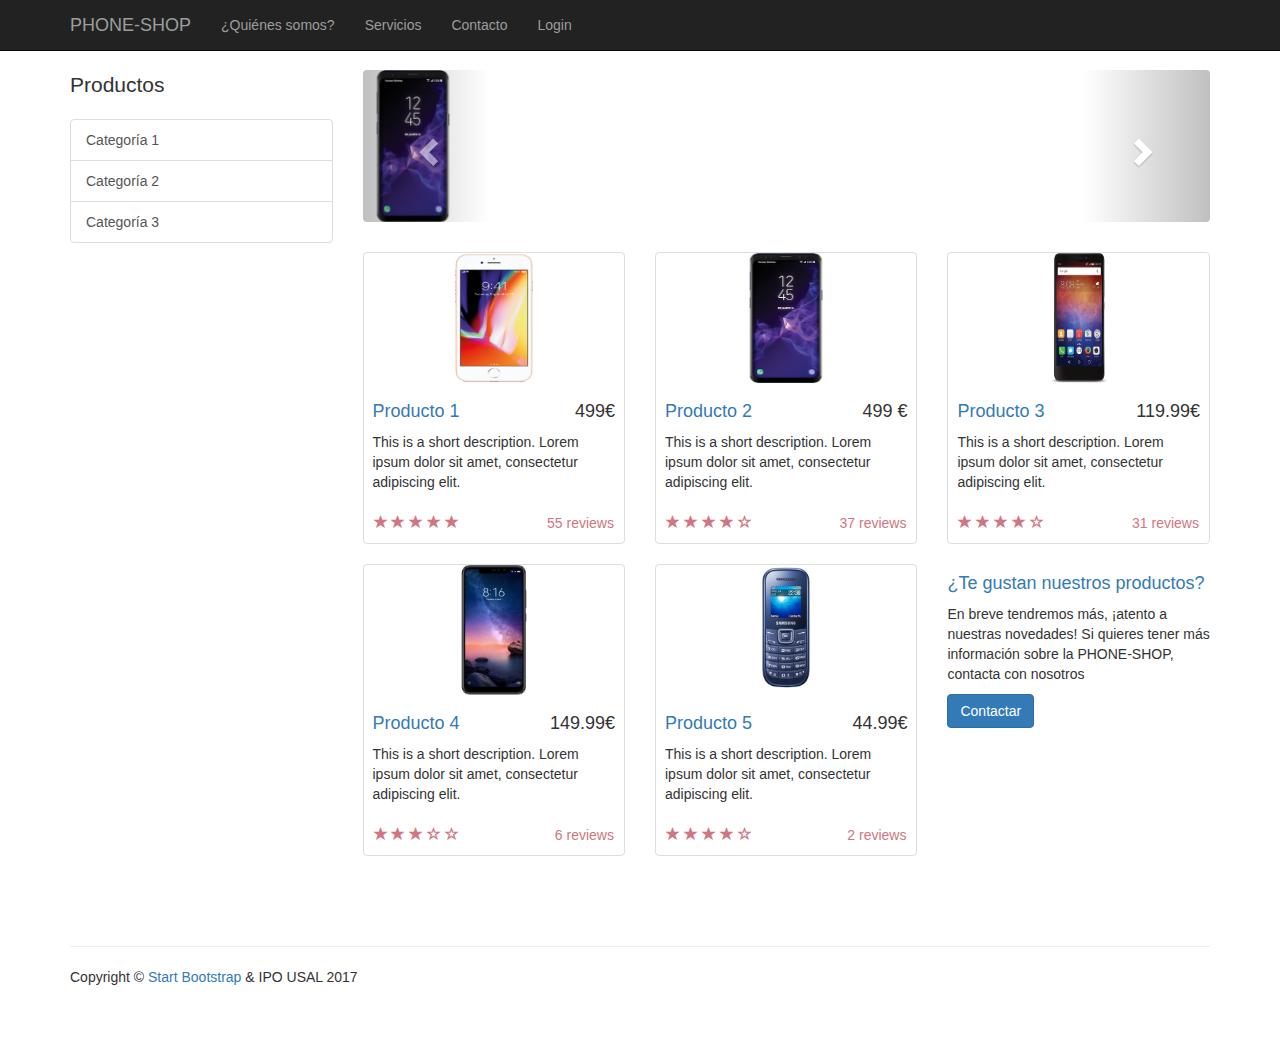
<file: index.html>
<!DOCTYPE html>
<html lang="en">

<head>
<!-- Hotjar Tracking Code for https://diegoppg98.github.io/example/ -->
<script>
    (function(h,o,t,j,a,r){
        h.hj=h.hj||function(){(h.hj.q=h.hj.q||[]).push(arguments)};
        h._hjSettings={hjid:1283620,hjsv:6};
        a=o.getElementsByTagName('head')[0];
        r=o.createElement('script');r.async=1;
        r.src=t+h._hjSettings.hjid+j+h._hjSettings.hjsv;
        a.appendChild(r);
    })(window,document,'https://static.hotjar.com/c/hotjar-','.js?sv=');
</script>

	

    <meta charset="utf-8">
    <meta http-equiv="X-UA-Compatible" content="IE=edge">
    <meta name="viewport" content="width=device-width, initial-scale=1">
    <meta name="description" content="">
    <meta name="author" content="">

    <title>PHONE-SHOP</title>

    <!-- Bootstrap Core CSS -->
    <link href="css/bootstrap.min.css" rel="stylesheet">

    <!-- Custom CSS -->
    <link href="css/shop-homepage.css" rel="stylesheet">

    <!-- HTML5 Shim and Respond.js IE8 support of HTML5 elements and media queries -->
    <!-- WARNING: Respond.js doesn't work if you view the page via file:// -->
    <!--[if lt IE 9]>
        <script src="https://oss.maxcdn.com/libs/html5shiv/3.7.0/html5shiv.js"></script>
        <script src="https://oss.maxcdn.com/libs/respond.js/1.4.2/respond.min.js"></script>
    <![endif]-->
	
</head>

<body>

    <!-- Navigation -->
    <nav class="navbar navbar-inverse navbar-fixed-top" role="navigation">
        <div class="container">
            <!-- Brand and toggle get grouped for better mobile display -->
            <div class="navbar-header">
                <button type="button" class="navbar-toggle" data-toggle="collapse" data-target="#bs-example-navbar-collapse-1">
                    <span class="sr-only">Toggle navigation</span>
                    <span class="icon-bar"></span>
                    <span class="icon-bar"></span>
                    <span class="icon-bar"></span>
                </button>
                <a class="navbar-brand" href="index.html">PHONE-SHOP</a>
            </div>
            <!-- Collect the nav links, forms, and other content for toggling -->
            <div class="collapse navbar-collapse" id="bs-example-navbar-collapse-1">
                <ul class="nav navbar-nav">
                    <li>
                        <a href="somos.html">¿Quiénes somos?</a>
                    </li>
                    <li>
                        <a href="servicios.html">Servicios</a>
                    </li>
                    <li>
                        <a href="contacto.html">Contacto</a>
                    </li>
                    <li>
    					<a href="login.html">Login</a>
                    </li>
                </ul>
            </div>
            <!-- /.navbar-collapse -->
        </div>
        <!-- /.container -->
    </nav>

    <!-- Page Content -->
    <div class="container">

        <div class="row">

            <div class="col-md-3">
                <p class="lead">Productos</p>
                <div class="list-group">
                    <a href="#" class="list-group-item">Categoría 1</a>
                    <a href="#" class="list-group-item">Categoría 2</a>
                    <a href="#" class="list-group-item">Categoría 3</a>
                </div>
            </div>

            <div class="col-md-9">

                <div class="row carousel-holder">

                    <div class="col-md-12">
                        <div id="carousel-example-generic" class="carousel slide" data-ride="carousel">
                            <ol class="carousel-indicators">
                                <li data-target="#carousel-example-generic" data-slide-to="0" class="active"></li>
                                <li data-target="#carousel-example-generic" data-slide-to="1"></li>
                                <li data-target="#carousel-example-generic" data-slide-to="2"></li>
                            </ol>
                            <div class="carousel-inner">
                                <div class="item active">
                                    <img class="slide-image" src="Producto2.png" alt="" heigth="200" width="100">
                                </div>
                                <div class="item">
                                    <img class="slide-image" src="Producto3.jpg" alt=""  heigth="200" width="100">
                                </div>
                                <div class="item">
                                    <img class="slide-image" src="Producto4.jpg" alt=""  heigth="200" width="100">
                                </div>
                            </div>
                            <a class="left carousel-control" href="#carousel-example-generic" data-slide="prev">
                                <span class="glyphicon glyphicon-chevron-left"></span>
                            </a>
                            <a class="right carousel-control" href="#carousel-example-generic" data-slide="next">
                                <span class="glyphicon glyphicon-chevron-right"></span>
                            </a>
                        </div>
                    </div>

                </div>

                <div class="row">

                    <div class="col-sm-4 col-lg-4 col-md-4">
                        <div class="thumbnail">
                            <img src="Producto1.jpg" alt="" heigth="200" width="100">
                            <div class="caption">
                                <h4 class="pull-right">499€</h4>
                                <h4><a href="producto.html">Producto 1</a>
                                </h4>
                                <p>This is a short description. Lorem ipsum dolor sit amet, consectetur adipiscing elit.</p>
                            </div>
                            <div class="ratings">
                                <p class="pull-right">55 reviews</p>
                                <p>
                                    <span class="glyphicon glyphicon-star"></span>
                                    <span class="glyphicon glyphicon-star"></span>
                                    <span class="glyphicon glyphicon-star"></span>
                                    <span class="glyphicon glyphicon-star"></span>
                                    <span class="glyphicon glyphicon-star"></span>
                                </p>
                            </div>
                        </div>
                    </div>

                    <div class="col-sm-4 col-lg-4 col-md-4">
                        <div class="thumbnail">
                            <img src="Producto2.png" alt="" heigth="200" width="100">
                            <div class="caption">
                                <h4 class="pull-right">499 €</h4>
                                <h4><a href="producto2.html">Producto 2</a>
                                </h4>
                                <p>This is a short description. Lorem ipsum dolor sit amet, consectetur adipiscing elit.</p>
                            </div>
                            <div class="ratings">
                                <p class="pull-right">37 reviews</p>
                                <p>
                                    <span class="glyphicon glyphicon-star"></span>
                                    <span class="glyphicon glyphicon-star"></span>
                                    <span class="glyphicon glyphicon-star"></span>
                                    <span class="glyphicon glyphicon-star"></span>
                                    <span class="glyphicon glyphicon-star-empty"></span>
                                </p>
                            </div>
                        </div>
                    </div>

                    <div class="col-sm-4 col-lg-4 col-md-4">
                        <div class="thumbnail">
                            <img src="Producto3.jpg" alt="" heigth="200" width="100">
                            <div class="caption">
                                <h4 class="pull-right">119.99€</h4>
                                <h4><a href="producto3.html">Producto 3</a>
                                </h4>
                                <p>This is a short description. Lorem ipsum dolor sit amet, consectetur adipiscing elit.</p>
                            </div>
                            <div class="ratings">
                                <p class="pull-right">31 reviews</p>
                                <p>
                                    <span class="glyphicon glyphicon-star"></span>
                                    <span class="glyphicon glyphicon-star"></span>
                                    <span class="glyphicon glyphicon-star"></span>
                                    <span class="glyphicon glyphicon-star"></span>
                                    <span class="glyphicon glyphicon-star-empty"></span>
                                </p>
                            </div>
                        </div>
                    </div>

                    <div class="col-sm-4 col-lg-4 col-md-4">
                        <div class="thumbnail">
                            <img src="Producto4.jpg" alt="" heigth="200" width="100">
                            <div class="caption">
                                <h4 class="pull-right">149.99€</h4>
                                <h4><a href="producto4.html">Producto 4</a>
                                </h4>
                                <p>This is a short description. Lorem ipsum dolor sit amet, consectetur adipiscing elit.</p>
                            </div>
                            <div class="ratings">
                                <p class="pull-right">6 reviews</p>
                                <p>
                                    <span class="glyphicon glyphicon-star"></span>
                                    <span class="glyphicon glyphicon-star"></span>
                                    <span class="glyphicon glyphicon-star"></span>
                                    <span class="glyphicon glyphicon-star-empty"></span>
                                    <span class="glyphicon glyphicon-star-empty"></span>
                                </p>
                            </div>
                        </div>
                    </div>

                    <div class="col-sm-4 col-lg-4 col-md-4">
                        <div class="thumbnail">
                            <img src="Producto5.jpg" alt="" heigth="200" width="100">
                            <div class="caption">
                                <h4 class="pull-right">44.99€</h4>
                                <h4><a href="producto5.html">Producto 5</a>
                                </h4>
                                <p>This is a short description. Lorem ipsum dolor sit amet, consectetur adipiscing elit.</p>
                            </div>
                            <div class="ratings">
                                <p class="pull-right">2 reviews</p>
                                <p>
                                    <span class="glyphicon glyphicon-star"></span>
                                    <span class="glyphicon glyphicon-star"></span>
                                    <span class="glyphicon glyphicon-star"></span>
                                    <span class="glyphicon glyphicon-star"></span>
                                    <span class="glyphicon glyphicon-star-empty"></span>
                                </p>
                            </div>
                        </div>
                    </div>

                    <div class="col-sm-4 col-lg-4 col-md-4">
                        <h4><a href="#">¿Te gustan nuestros productos?</a>
                        </h4>
                        <p>En breve tendremos más, ¡atento a nuestras novedades! Si quieres tener más información sobre la PHONE-SHOP, contacta con nosotros</p>
                        <a class="btn btn-primary" href="contacto.html">Contactar</a>
                    </div>

                </div>

            </div>

        </div>

    </div>
    <!-- /.container -->

    <div class="container">

        <!-- Footer -->
        <footer>
            <div class="row">
                <div class="col-lg-12">
                <hr>
                    <p>Copyright &copy; <a href="http://startbootstrap.com/">Start Bootstrap</a> & IPO USAL 2017</p>
                </div>
            </div>
        </footer>

    </div>
    <!-- /.container -->

    <!-- jQuery -->
    <script src="js/jquery.js"></script>

    <!-- Bootstrap Core JavaScript -->
    <script src="js/bootstrap.min.js"></script>

</body>

</html>
</file>
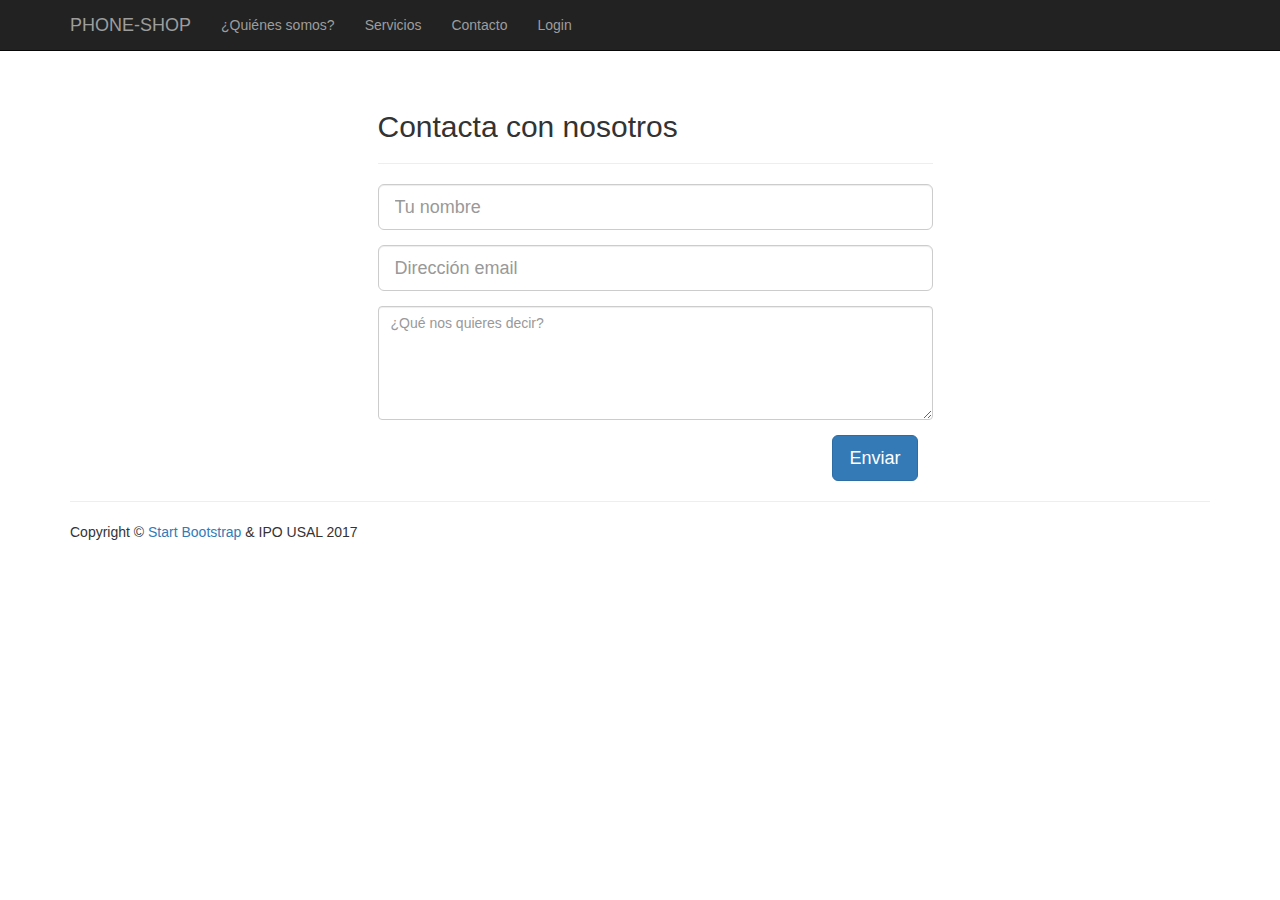
<file: contacto.html>
<!DOCTYPE html>
<html lang="en">

<head>
<!-- Hotjar Tracking Code for https://diegoppg98.github.io/example/ -->
<script>
    (function(h,o,t,j,a,r){
        h.hj=h.hj||function(){(h.hj.q=h.hj.q||[]).push(arguments)};
        h._hjSettings={hjid:1283620,hjsv:6};
        a=o.getElementsByTagName('head')[0];
        r=o.createElement('script');r.async=1;
        r.src=t+h._hjSettings.hjid+j+h._hjSettings.hjsv;
        a.appendChild(r);
    })(window,document,'https://static.hotjar.com/c/hotjar-','.js?sv=');
</script>

	
	
    <meta charset="utf-8">
    <meta http-equiv="X-UA-Compatible" content="IE=edge">
    <meta name="viewport" content="width=device-width, initial-scale=1">
    <meta name="description" content="">
    <meta name="author" content="">

    <title>PHONE-SHOP</title>

    <!-- Bootstrap Core CSS -->
    <link href="css/bootstrap.min.css" rel="stylesheet">

    <!-- Custom CSS -->
    <link href="css/shop-homepage.css" rel="stylesheet">

    <!-- HTML5 Shim and Respond.js IE8 support of HTML5 elements and media queries -->
    <!-- WARNING: Respond.js doesn't work if you view the page via file:// -->
    <!--[if lt IE 9]>
        <script src="https://oss.maxcdn.com/libs/html5shiv/3.7.0/html5shiv.js"></script>
        <script src="https://oss.maxcdn.com/libs/respond.js/1.4.2/respond.min.js"></script>
    <![endif]-->

</head>

<body>

    <!-- Navigation -->
    <nav class="navbar navbar-inverse navbar-fixed-top" role="navigation">
        <div class="container">
            <!-- Brand and toggle get grouped for better mobile display -->
            <div class="navbar-header">
                <button type="button" class="navbar-toggle" data-toggle="collapse" data-target="#bs-example-navbar-collapse-1">
                    <span class="sr-only">Toggle navigation</span>
                    <span class="icon-bar"></span>
                    <span class="icon-bar"></span>
                    <span class="icon-bar"></span>
                </button>
                <a class="navbar-brand" href="index.html">PHONE-SHOP</a>
            </div>
            <!-- Collect the nav links, forms, and other content for toggling -->
            <div class="collapse navbar-collapse" id="bs-example-navbar-collapse-1">
                <ul class="nav navbar-nav">
                    <li>
                        <a href="somos.html">¿Quiénes somos?</a>
                    </li>
                    <li>
                        <a href="servicios.html">Servicios</a>
                    </li>
                    <li>
                        <a href="contacto.html">Contacto</a>
                    </li>
                    <li>
    					<a href="login.html">Login</a>
                    </li>
                </ul>
            </div>
            <!-- /.navbar-collapse -->
        </div>
        <!-- /.container -->
    </nav>

    <!-- Page Content -->
    <div class="container">

        <div class="row">

            <div class="col-md-12">
				<div class="container">
				
				<div class="row" style="margin-top:20px">
		    	<div class="col-xs-12 col-sm-8 col-md-6 col-sm-offset-2 col-md-offset-3">
		    		<form role="form">
		    			<fieldset>
		    				<h2>Contacta con nosotros</h2>
		    				<hr>
		    				<div class="form-group">
		    				<input type="nombre" name="nombre" id="nombre" class="form-control input-lg" placeholder="Tu nombre">
		    				</div>
		    				<div class="form-group">
		    				<input type="email" name="email" id="email" class="form-control input-lg" placeholder="Dirección email">
		    				</div>
		    				<div class="form-group">
		    					<textarea class="form-control" id="message" name="message" placeholder="¿Qué nos quieres decir?" rows="5"></textarea>
		    				</div>
		    				
		    				<div class="form-group">
              					<div class="col-md-12 text-right">
                					<button type="submit" class="btn btn-primary btn-lg">Enviar</button>
              					</div>
           					 </div>
						</fieldset>
					</form>
				</div>
			</div>
        </div>

    </div>
    <!-- /.container -->

    <div class="container">

        <hr>

        <!-- Footer -->
        <footer>
            <div class="row">
                <div class="col-lg-12">
                <hr>
                    <p>Copyright &copy; <a href="http://startbootstrap.com/">Start Bootstrap</a> & IPO USAL 2017</p>
                </div>
            </div>
        </footer>

    </div>
    <!-- /.container -->

    <!-- jQuery -->
    <script src="js/jquery.js"></script>

    <!-- Bootstrap Core JavaScript -->
    <script src="js/bootstrap.min.js"></script>

</body>

</html>
</file>
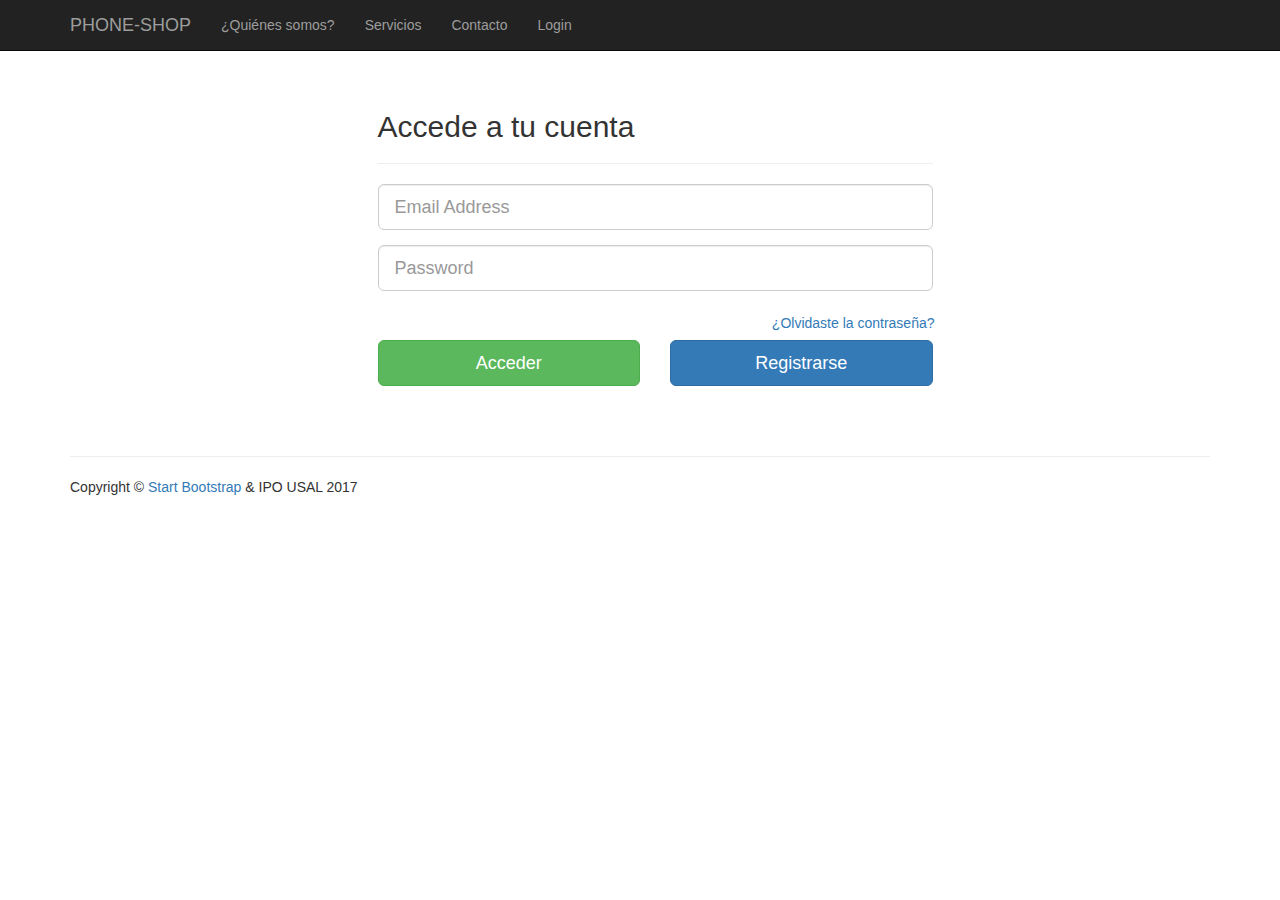
<file: login.html>
<!DOCTYPE html>
<html lang="en">

<head>
<!-- Hotjar Tracking Code for https://diegoppg98.github.io/example/ -->
<script>
    (function(h,o,t,j,a,r){
        h.hj=h.hj||function(){(h.hj.q=h.hj.q||[]).push(arguments)};
        h._hjSettings={hjid:1283620,hjsv:6};
        a=o.getElementsByTagName('head')[0];
        r=o.createElement('script');r.async=1;
        r.src=t+h._hjSettings.hjid+j+h._hjSettings.hjsv;
        a.appendChild(r);
    })(window,document,'https://static.hotjar.com/c/hotjar-','.js?sv=');
</script>

	
	
    <meta charset="utf-8">
    <meta http-equiv="X-UA-Compatible" content="IE=edge">
    <meta name="viewport" content="width=device-width, initial-scale=1">
    <meta name="description" content="">
    <meta name="author" content="">

    <title>PHONE-SHOP</title>

    <!-- Bootstrap Core CSS -->
    <link href="css/bootstrap.min.css" rel="stylesheet">

    <!-- Custom CSS -->
    <link href="css/shop-homepage.css" rel="stylesheet">

    <!-- HTML5 Shim and Respond.js IE8 support of HTML5 elements and media queries -->
    <!-- WARNING: Respond.js doesn't work if you view the page via file:// -->
    <!--[if lt IE 9]>
        <script src="https://oss.maxcdn.com/libs/html5shiv/3.7.0/html5shiv.js"></script>
        <script src="https://oss.maxcdn.com/libs/respond.js/1.4.2/respond.min.js"></script>
    <![endif]-->
</head>

<body>

    <!-- Navigation -->
    <nav class="navbar navbar-inverse navbar-fixed-top" role="navigation">
        <div class="container">
            <!-- Brand and toggle get grouped for better mobile display -->
            <div class="navbar-header">
                <button type="button" class="navbar-toggle" data-toggle="collapse" data-target="#bs-example-navbar-collapse-1">
                    <span class="sr-only">Toggle navigation</span>
                    <span class="icon-bar"></span>
                    <span class="icon-bar"></span>
                    <span class="icon-bar"></span>
                </button>
                <a class="navbar-brand" href="index.html">PHONE-SHOP</a>
            </div>
            <!-- Collect the nav links, forms, and other content for toggling -->
            <div class="collapse navbar-collapse" id="bs-example-navbar-collapse-1">
                <ul class="nav navbar-nav">
                    <li>
                        <a href="somos.html">¿Quiénes somos?</a>
                    </li>
                    <li>
                        <a href="servicios.html">Servicios</a>
                    </li>
                    <li>
                        <a href="contacto.html">Contacto</a>
                    </li>
                    <li>
    					<a href="login.html">Login</a>
                    </li>
                </ul>
            </div>
            <!-- /.navbar-collapse -->
        </div>
        <!-- /.container -->
    </nav>

    <!-- Page Content -->
    <div class="container">

        <div class="container">
			<div class="row" style="margin-top:20px">
		    	<div class="col-xs-12 col-sm-8 col-md-6 col-sm-offset-2 col-md-offset-3">
		    		<form role="form">
		    			<fieldset>
		    				<h2>Accede a tu cuenta</h2>
		    				<hr class="colorgraph">
		    				<div class="form-group">
		    				<input type="email" name="email" id="email" class="form-control input-lg" placeholder="Email Address">
		    				</div>
		    				<div class="form-group">
		    					<input type="password" name="password" id="password" class="form-control input-lg" placeholder="Password">
		    				</div>
		    				<div class="row">
		    				<span class="button-checkbox">
		    					<a href="" class="btn btn-link pull-right">¿Olvidaste la contraseña?</a>
		    				</span>
		    				</div>
		    				<div class="row">
								<div class="col-xs-6 col-sm-6 col-md-6">
                        			<input type="submit" class="btn btn-lg btn-success btn-block" value="Acceder">
								</div>
								<div class="col-xs-6 col-sm-6 col-md-6">
									<a href="" class="btn btn-lg btn-primary btn-block">Registrarse</a>
								</div>
							</div>
						</fieldset>
					</form>
				</div>
			</div>
		</div>

        </div>

    </div>
    <!-- /.container -->

    <div class="container">

        <!-- Footer -->
        <footer>
            <div class="row">
                <div class="col-lg-12">
                <hr>
                    <p>Copyright &copy; <a href="http://startbootstrap.com/">Start Bootstrap</a> & IPO USAL 2017</p>
                </div>
            </div>
        </footer>

    </div>
    <!-- /.container -->

    <!-- jQuery -->
    <script src="js/jquery.js"></script>

    <!-- Bootstrap Core JavaScript -->
    <script src="js/bootstrap.min.js"></script>

</body>

</html>
</file>
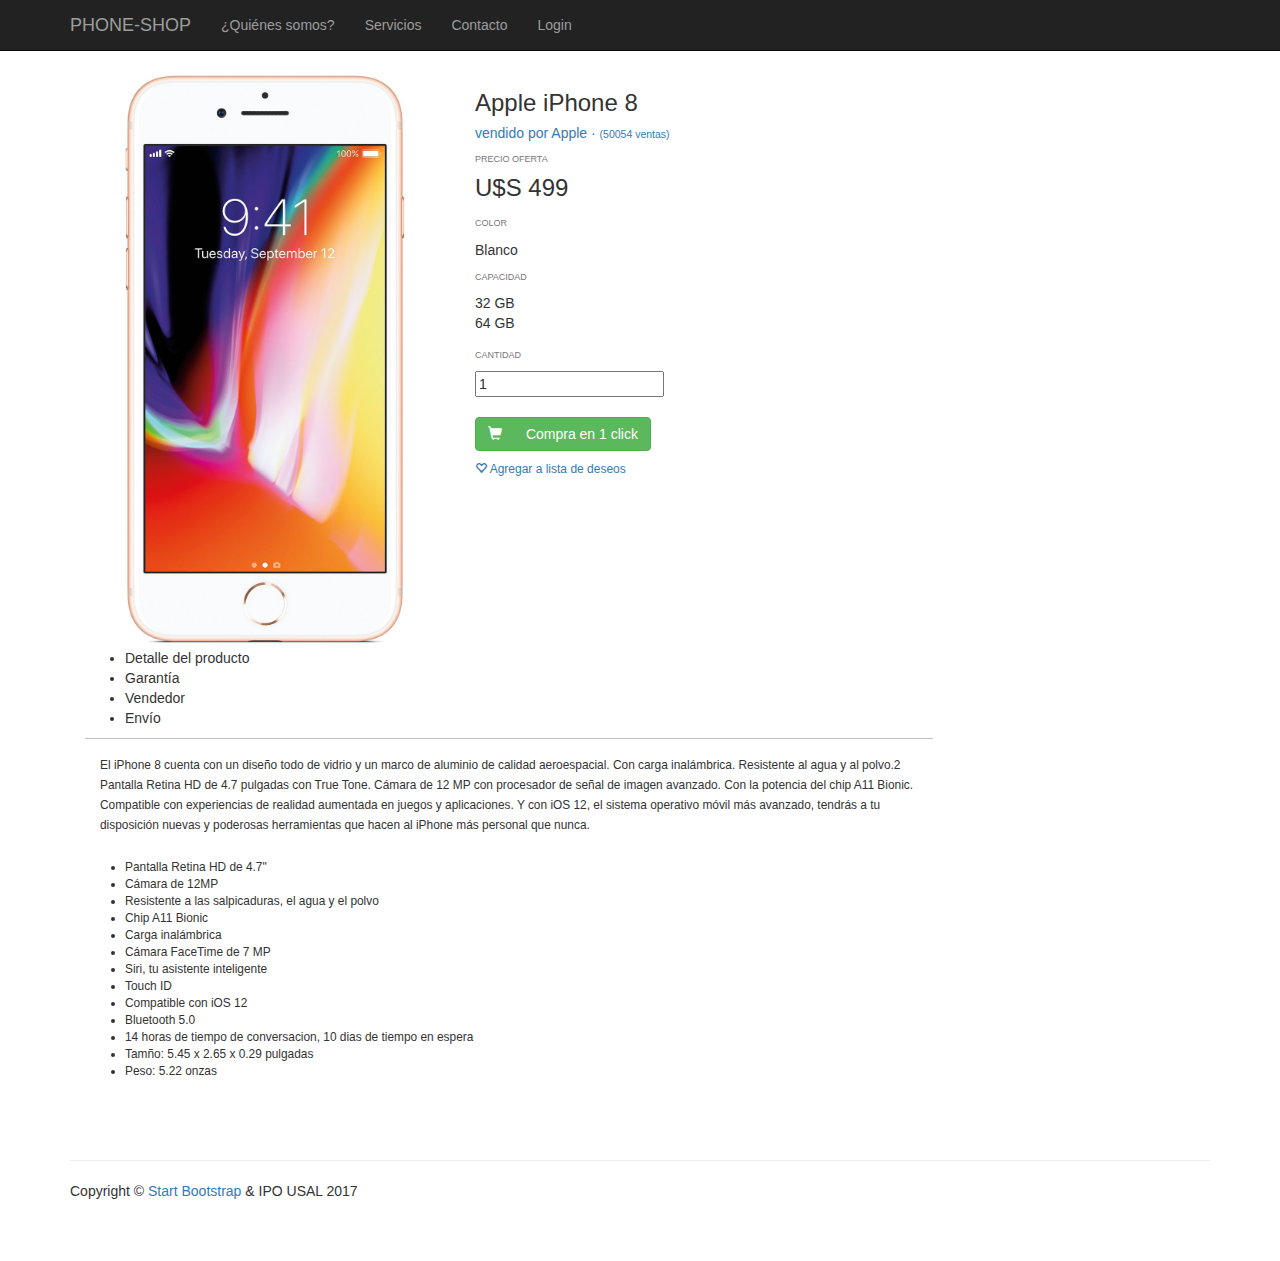
<file: producto.html>
<!DOCTYPE html>
<html lang="en">

<head>
<!-- Hotjar Tracking Code for https://diegoppg98.github.io/example/ -->
<script>
    (function(h,o,t,j,a,r){
        h.hj=h.hj||function(){(h.hj.q=h.hj.q||[]).push(arguments)};
        h._hjSettings={hjid:1283620,hjsv:6};
        a=o.getElementsByTagName('head')[0];
        r=o.createElement('script');r.async=1;
        r.src=t+h._hjSettings.hjid+j+h._hjSettings.hjsv;
        a.appendChild(r);
    })(window,document,'https://static.hotjar.com/c/hotjar-','.js?sv=');
</script>

	
	
    <meta charset="utf-8">
    <meta http-equiv="X-UA-Compatible" content="IE=edge">
    <meta name="viewport" content="width=device-width, initial-scale=1">
    <meta name="description" content="">
    <meta name="author" content="">

    <title>PHONE-SHOP</title>

    <!-- Bootstrap Core CSS -->
    <link href="css/bootstrap.min.css" rel="stylesheet">

    <!-- Custom CSS -->
    <link href="css/shop-homepage.css" rel="stylesheet">

    <!-- HTML5 Shim and Respond.js IE8 support of HTML5 elements and media queries -->
    <!-- WARNING: Respond.js doesn't work if you view the page via file:// -->
    <!--[if lt IE 9]>
        <script src="https://oss.maxcdn.com/libs/html5shiv/3.7.0/html5shiv.js"></script>
        <script src="https://oss.maxcdn.com/libs/respond.js/1.4.2/respond.min.js"></script>
    <![endif]-->
</head>

<body>

    <!-- Navigation -->
    <nav class="navbar navbar-inverse navbar-fixed-top" role="navigation">
        <div class="container">
            <!-- Brand and toggle get grouped for better mobile display -->
            <div class="navbar-header">
                <button type="button" class="navbar-toggle" data-toggle="collapse" data-target="#bs-example-navbar-collapse-1">
                    <span class="sr-only">Toggle navigation</span>
                    <span class="icon-bar"></span>
                    <span class="icon-bar"></span>
                    <span class="icon-bar"></span>
                </button>
                <a class="navbar-brand" href="index.html">PHONE-SHOP</a>
            </div>
            <!-- Collect the nav links, forms, and other content for toggling -->
            <div class="collapse navbar-collapse" id="bs-example-navbar-collapse-1">
                <ul class="nav navbar-nav">
                    <li>
                        <a href="somos.html">¿Quiénes somos?</a>
                    </li>
                    <li>
                        <a href="servicios.html">Servicios</a>
                    </li>
                    <li>
                        <a href="contacto.html">Contacto</a>
                    </li>
                    <li>
    					<a href="login.html">Login</a>
                    </li>
                </ul>
            </div>
            <!-- /.navbar-collapse -->
        </div>
        <!-- /.container -->
    </nav>

    <!-- Page Content -->
    <div class="container">

        <div class="row">

            <div class="col-md-12">
				<div class="container">
	<div class="row">
   <div class="col-xs-4 item-photo">
                    <img style="max-width:100%;" src="Producto1.jpg" />
                </div>
                <div class="col-xs-5" style="border:0px solid gray">
                    <!-- Datos del vendedor y titulo del producto -->
                    <h3>Apple iPhone 8</h3>    
                    <h5 style="color:#337ab7">vendido por <a href="#">Apple</a> · <small style="color:#337ab7">(50054 ventas)</small></h5>

                    <!-- Precios -->
                    <h6 class="title-price"><small>PRECIO OFERTA</small></h6>
                    <h3 style="margin-top:0px;">U$S 499</h3>

                    <!-- Detalles especificos del producto -->
                    <div class="section">
                        <h6 class="title-attr" style="margin-top:15px;" ><small>COLOR</small></h6>                    
                        <div>
                        	<p>Blanco</p>
                        </div>
                    </div>
                    <div class="section" style="padding-bottom:5px;">
                        <h6 class="title-attr"><small>CAPACIDAD</small></h6>                    
                        <div>
                            <div class="attr2">32 GB</div>
                            <div class="attr2">64 GB</div>
                        </div>
                    </div>   
                    <div class="section" style="padding-bottom:20px;">
                        <h6 class="title-attr"><small>CANTIDAD</small></h6>                    
                        <div>
                            <input value="1" />
                        </div>
                    </div>                

                    <!-- Botones de compra -->
                    <div class="section" style="padding-bottom:20px;">
                        <button class="btn btn-success" onclick="location.href = 'compra.html';"><span style="margin-right:20px" class="glyphicon glyphicon-shopping-cart" aria-hidden="true"></span> Compra en 1 click</button>
                        <h6><a href="#"><span class="glyphicon glyphicon-heart-empty" style="cursor:pointer;"></span> Agregar a lista de deseos</a></h6>
                    </div>                                        
                </div>                              

                <div class="col-xs-9">
                    <ul class="menu-items">
                        <li class="active">Detalle del producto</li>
                        <li>Garantía</li>
                        <li>Vendedor</li>
                        <li>Envío</li>
                    </ul>
                    <div style="width:100%;border-top:1px solid silver">
                        <p style="padding:15px;">
                            <small>
                            El iPhone 8 cuenta con un diseño todo de vidrio y un marco de aluminio de calidad aeroespacial. Con carga inalámbrica. Resistente al agua y al polvo.2 Pantalla Retina HD de 4.7 pulgadas con True Tone. Cámara de 12 MP con procesador de señal de imagen avanzado. Con la potencia del chip A11 Bionic. Compatible con experiencias de realidad aumentada en juegos y aplicaciones. Y con iOS 12, el sistema operativo móvil más avanzado, tendrás a tu disposición nuevas y poderosas herramientas que hacen al iPhone más personal que nunca.
                            </small>
                        </p>
                        <small>
                        <ul>
                            <li>Pantalla Retina HD de 4.7"</li>
                            <li>Cámara de 12MP</li>
                            <li>Resistente a las salpicaduras, el agua y el polvo</li>
                            <li>Chip A11 Bionic</li>
                            <li>Carga inalámbrica</li>
                            <li>Cámara FaceTime de 7 MP</li>
                            <li>Siri, tu asistente inteligente</li>
                            <li>Touch ID</li>
                            <li>Compatible con iOS 12</li>
                            <li>Bluetooth 5.0</li>
                            <li>14 horas de tiempo de conversacion, 10 dias de tiempo en espera</li>
                            <li>Tamño: 5.45 x 2.65 x 0.29 pulgadas</li>
                            <li>Peso: 5.22 onzas</li>                                                    
                        </ul>  
                        </small>
                    </div>
                </div>		
	</div>
</div>
            </div>

        </div>

    </div>
    <!-- /.container -->

    <div class="container">

        <!-- Footer -->
        <footer>
            <div class="row">
                <div class="col-lg-12">
                <hr>
                    <p>Copyright &copy; <a href="http://startbootstrap.com/">Start Bootstrap</a> & IPO USAL 2017</p>
                </div>
            </div>
        </footer>

    </div>
    <!-- /.container -->

    <!-- jQuery -->
    <script src="js/jquery.js"></script>

    <!-- Bootstrap Core JavaScript -->
    <script src="js/bootstrap.min.js"></script>

</body>

</html>
</file>
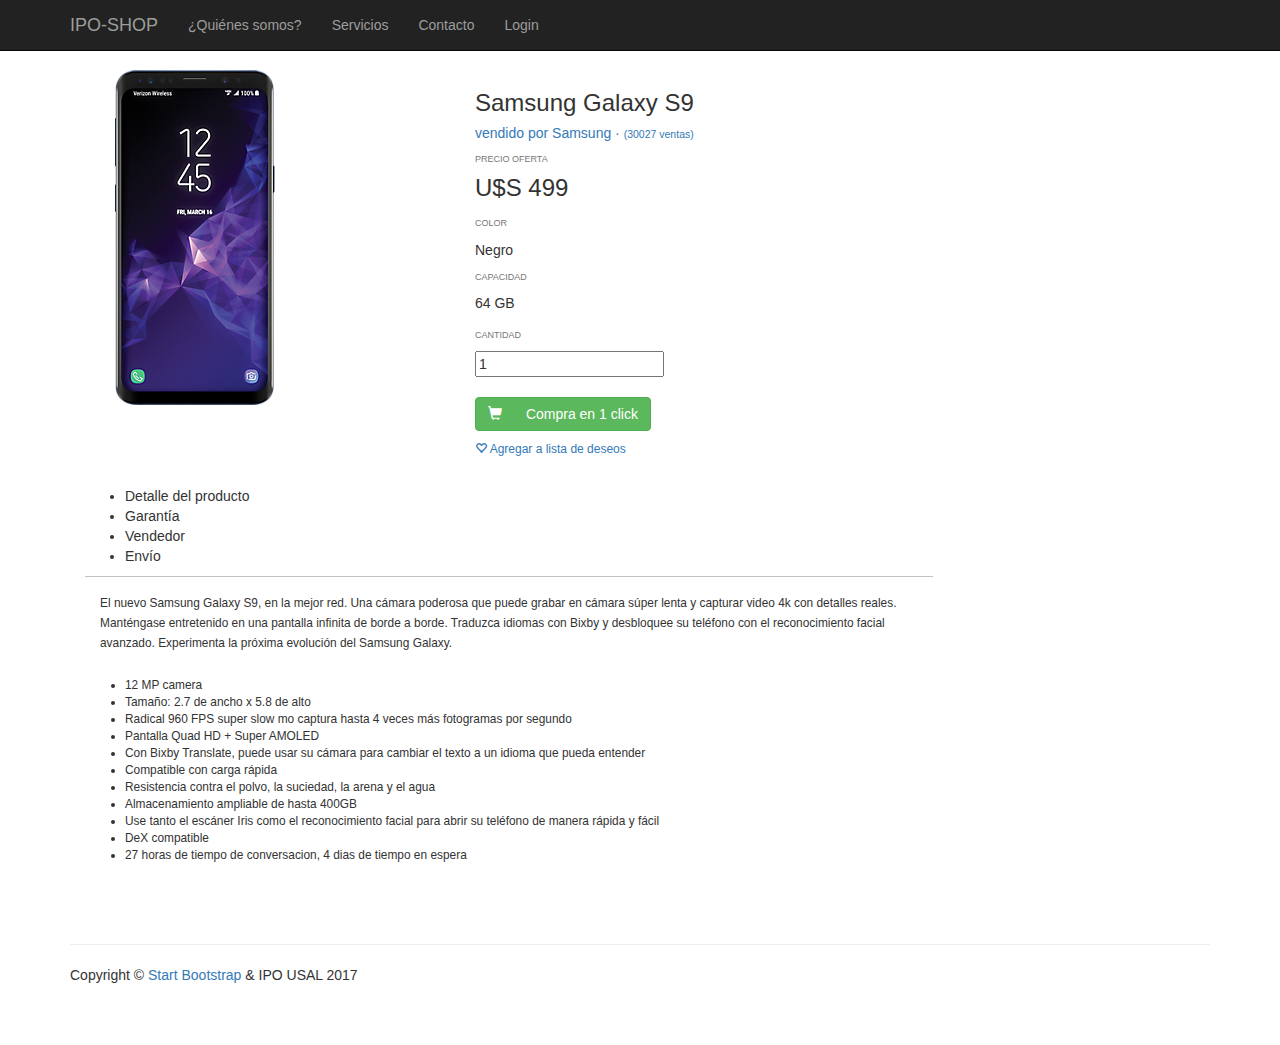
<file: producto2.html>
<!DOCTYPE html>
<html lang="en">

<head>
	
<!-- Hotjar Tracking Code for https://diegoppg98.github.io/example/ -->
<script>
    (function(h,o,t,j,a,r){
        h.hj=h.hj||function(){(h.hj.q=h.hj.q||[]).push(arguments)};
        h._hjSettings={hjid:1283620,hjsv:6};
        a=o.getElementsByTagName('head')[0];
        r=o.createElement('script');r.async=1;
        r.src=t+h._hjSettings.hjid+j+h._hjSettings.hjsv;
        a.appendChild(r);
    })(window,document,'https://static.hotjar.com/c/hotjar-','.js?sv=');
</script>


    <meta charset="utf-8">
    <meta http-equiv="X-UA-Compatible" content="IE=edge">
    <meta name="viewport" content="width=device-width, initial-scale=1">
    <meta name="description" content="">
    <meta name="author" content="">

    <title>IPO-SHOP</title>

    <!-- Bootstrap Core CSS -->
    <link href="css/bootstrap.min.css" rel="stylesheet">

    <!-- Custom CSS -->
    <link href="css/shop-homepage.css" rel="stylesheet">

    <!-- HTML5 Shim and Respond.js IE8 support of HTML5 elements and media queries -->
    <!-- WARNING: Respond.js doesn't work if you view the page via file:// -->
    <!--[if lt IE 9]>
        <script src="https://oss.maxcdn.com/libs/html5shiv/3.7.0/html5shiv.js"></script>
        <script src="https://oss.maxcdn.com/libs/respond.js/1.4.2/respond.min.js"></script>
    <![endif]-->
</head>

<body>

    <!-- Navigation -->
    <nav class="navbar navbar-inverse navbar-fixed-top" role="navigation">
        <div class="container">
            <!-- Brand and toggle get grouped for better mobile display -->
            <div class="navbar-header">
                <button type="button" class="navbar-toggle" data-toggle="collapse" data-target="#bs-example-navbar-collapse-1">
                    <span class="sr-only">Toggle navigation</span>
                    <span class="icon-bar"></span>
                    <span class="icon-bar"></span>
                    <span class="icon-bar"></span>
                </button>
                <a class="navbar-brand" href="index.html">IPO-SHOP</a>
            </div>
            <!-- Collect the nav links, forms, and other content for toggling -->
            <div class="collapse navbar-collapse" id="bs-example-navbar-collapse-1">
                <ul class="nav navbar-nav">
                    <li>
                        <a href="somos.html">¿Quiénes somos?</a>
                    </li>
                    <li>
                        <a href="servicios.html">Servicios</a>
                    </li>
                    <li>
                        <a href="contacto.html">Contacto</a>
                    </li>
                    <li>
    					<a href="login.html">Login</a>
                    </li>
                </ul>
            </div>
            <!-- /.navbar-collapse -->
        </div>
        <!-- /.container -->
    </nav>

    <!-- Page Content -->
    <div class="container">

        <div class="row">

            <div class="col-md-12">
				<div class="container">
	<div class="row">
   <div class="col-xs-4 item-photo">
                    <img style="max-width:100%;" src="Producto2.png" />
                </div>
                <div class="col-xs-5" style="border:0px solid gray">
                    <!-- Datos del vendedor y titulo del producto -->
                    <h3>Samsung Galaxy S9</h3>    
                    <h5 style="color:#337ab7">vendido por <a href="#">Samsung</a> · <small style="color:#337ab7">(30027 ventas)</small></h5>

                    <!-- Precios -->
                    <h6 class="title-price"><small>PRECIO OFERTA</small></h6>
                    <h3 style="margin-top:0px;">U$S 499</h3>

                    <!-- Detalles especificos del producto -->
                    <div class="section">
                        <h6 class="title-attr" style="margin-top:15px;" ><small>COLOR</small></h6>                    
                        <div>
                        	<p>Negro</p>
                        </div>
                    </div>
                    <div class="section" style="padding-bottom:5px;">
                        <h6 class="title-attr"><small>CAPACIDAD</small></h6>                    
                        <div>
                            <div class="attr2">64 GB</div>
                        </div>
                    </div>   
                    <div class="section" style="padding-bottom:20px;">
                        <h6 class="title-attr"><small>CANTIDAD</small></h6>                    
                        <div>
                            <input value="1" />
                        </div>
                    </div>                

                    <!-- Botones de compra -->
                    <div class="section" style="padding-bottom:20px;">
                        <button class="btn btn-success" onclick="location.href = 'compra.html';"><span style="margin-right:20px" class="glyphicon glyphicon-shopping-cart" aria-hidden="true"></span> Compra en 1 click</button>
                        <h6><a href="#"><span class="glyphicon glyphicon-heart-empty" style="cursor:pointer;"></span> Agregar a lista de deseos</a></h6>
                    </div>                                        
                </div>                              

                <div class="col-xs-9">
                    <ul class="menu-items">
                        <li class="active">Detalle del producto</li>
                        <li>Garantía</li>
                        <li>Vendedor</li>
                        <li>Envío</li>
                    </ul>
                    <div style="width:100%;border-top:1px solid silver">
                        <p style="padding:15px;">
                            <small>
                            El nuevo Samsung Galaxy S9, en la mejor red. Una cámara poderosa que puede grabar en cámara súper lenta y capturar video 4k con detalles reales. Manténgase entretenido en una pantalla infinita de borde a borde. Traduzca idiomas con Bixby y desbloquee su teléfono con el reconocimiento facial avanzado. Experimenta la próxima evolución del Samsung Galaxy.
                            </small>
                        </p>
                        <small>
                        <ul>
                            <li>12 MP camera</li>
                            <li>Tamaño: 2.7 de ancho x 5.8 de alto</li>
                            <li>Radical 960 FPS super slow mo captura hasta 4 veces más fotogramas por segundo</li>
                            <li>Pantalla Quad HD + Super AMOLED</li>
                            <li>Con Bixby Translate, puede usar su cámara para cambiar el texto a un idioma que pueda entender</li>
                            <li>Compatible con carga rápida</li>
                            <li>Resistencia contra el polvo, la suciedad, la arena y el agua</li>
                            <li>Almacenamiento ampliable de hasta 400GB</li>
                            <li>Use tanto el escáner Iris como el reconocimiento facial para abrir su teléfono de manera rápida y fácil</li>
                            <li>DeX compatible</li>
                            <li>27 horas de tiempo de conversacion, 4 dias de tiempo en espera</li>
                        </ul>  
                        </small>
                    </div>
                </div>		
	</div>
</div>
            </div>

        </div>

    </div>
    <!-- /.container -->

    <div class="container">

        <!-- Footer -->
        <footer>
            <div class="row">
                <div class="col-lg-12">
                <hr>
                    <p>Copyright &copy; <a href="http://startbootstrap.com/">Start Bootstrap</a> & IPO USAL 2017</p>
                </div>
            </div>
        </footer>

    </div>
    <!-- /.container -->

    <!-- jQuery -->
    <script src="js/jquery.js"></script>

    <!-- Bootstrap Core JavaScript -->
    <script src="js/bootstrap.min.js"></script>

</body>

</html>
</file>
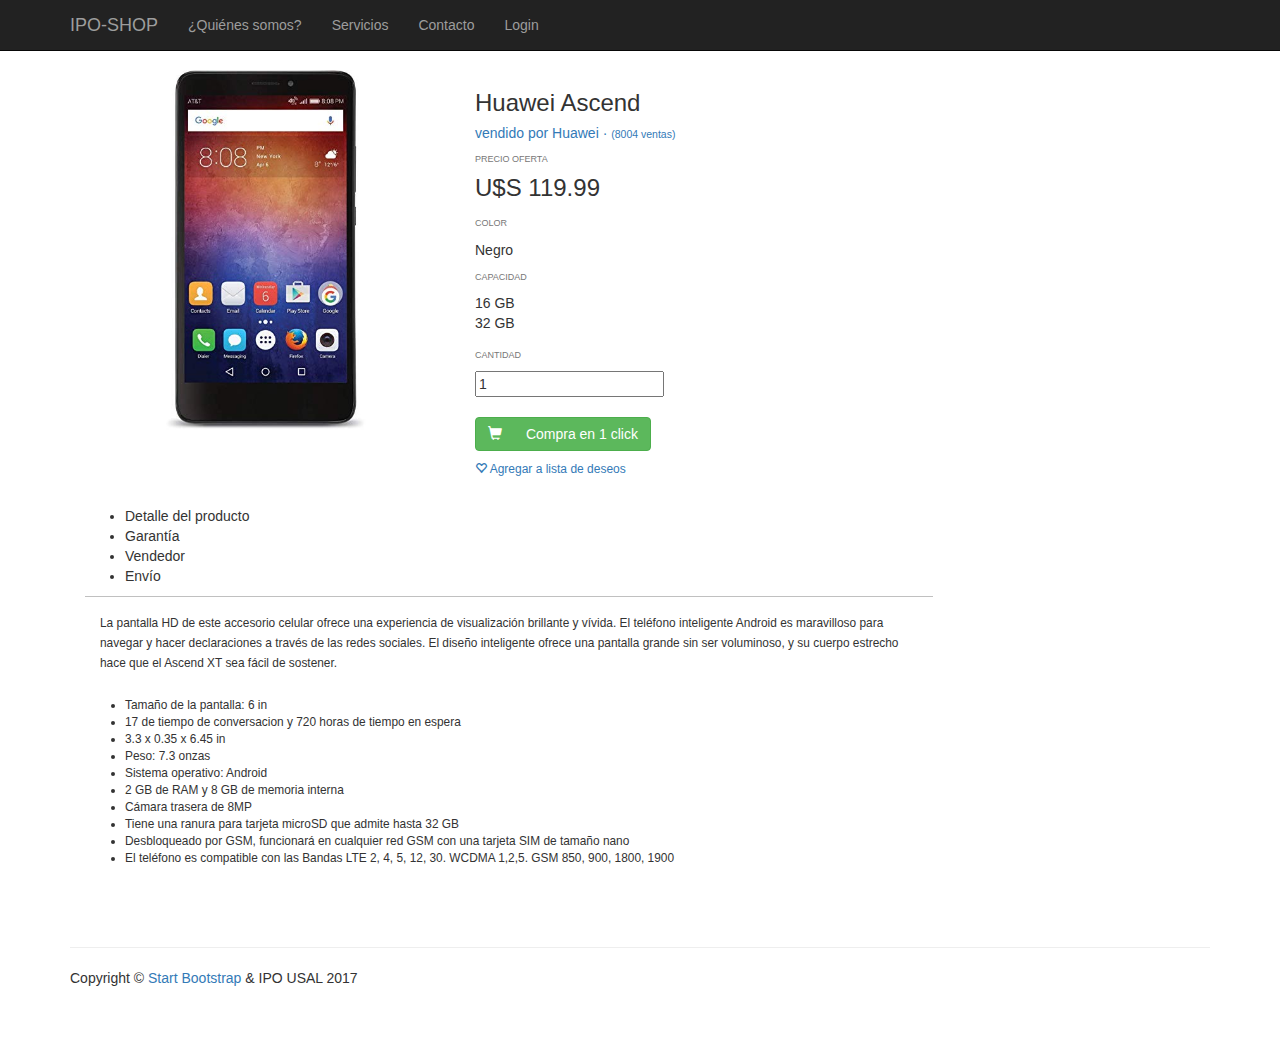
<file: producto3.html>
<!DOCTYPE html>
<html lang="en">

<head>
<!-- Hotjar Tracking Code for https://diegoppg98.github.io/example/ -->
<script>
    (function(h,o,t,j,a,r){
        h.hj=h.hj||function(){(h.hj.q=h.hj.q||[]).push(arguments)};
        h._hjSettings={hjid:1283620,hjsv:6};
        a=o.getElementsByTagName('head')[0];
        r=o.createElement('script');r.async=1;
        r.src=t+h._hjSettings.hjid+j+h._hjSettings.hjsv;
        a.appendChild(r);
    })(window,document,'https://static.hotjar.com/c/hotjar-','.js?sv=');
</script>

	
	
    <meta charset="utf-8">
    <meta http-equiv="X-UA-Compatible" content="IE=edge">
    <meta name="viewport" content="width=device-width, initial-scale=1">
    <meta name="description" content="">
    <meta name="author" content="">

    <title>IPO-SHOP</title>

    <!-- Bootstrap Core CSS -->
    <link href="css/bootstrap.min.css" rel="stylesheet">

    <!-- Custom CSS -->
    <link href="css/shop-homepage.css" rel="stylesheet">

    <!-- HTML5 Shim and Respond.js IE8 support of HTML5 elements and media queries -->
    <!-- WARNING: Respond.js doesn't work if you view the page via file:// -->
    <!--[if lt IE 9]>
        <script src="https://oss.maxcdn.com/libs/html5shiv/3.7.0/html5shiv.js"></script>
        <script src="https://oss.maxcdn.com/libs/respond.js/1.4.2/respond.min.js"></script>
    <![endif]-->
</head>

<body>

    <!-- Navigation -->
    <nav class="navbar navbar-inverse navbar-fixed-top" role="navigation">
        <div class="container">
            <!-- Brand and toggle get grouped for better mobile display -->
            <div class="navbar-header">
                <button type="button" class="navbar-toggle" data-toggle="collapse" data-target="#bs-example-navbar-collapse-1">
                    <span class="sr-only">Toggle navigation</span>
                    <span class="icon-bar"></span>
                    <span class="icon-bar"></span>
                    <span class="icon-bar"></span>
                </button>
                <a class="navbar-brand" href="index.html">IPO-SHOP</a>
            </div>
            <!-- Collect the nav links, forms, and other content for toggling -->
            <div class="collapse navbar-collapse" id="bs-example-navbar-collapse-1">
                <ul class="nav navbar-nav">
                    <li>
                        <a href="somos.html">¿Quiénes somos?</a>
                    </li>
                    <li>
                        <a href="servicios.html">Servicios</a>
                    </li>
                    <li>
                        <a href="contacto.html">Contacto</a>
                    </li>
                    <li>
    					<a href="login.html">Login</a>
                    </li>
                </ul>
            </div>
            <!-- /.navbar-collapse -->
        </div>
        <!-- /.container -->
    </nav>

    <!-- Page Content -->
    <div class="container">

        <div class="row">

            <div class="col-md-12">
				<div class="container">
	<div class="row">
   <div class="col-xs-4 item-photo">
                    <img style="max-width:100%;" src="Producto3.jpg" />
                </div>
                <div class="col-xs-5" style="border:0px solid gray">
                    <!-- Datos del vendedor y titulo del producto -->
                    <h3>Huawei Ascend</h3>    
                    <h5 style="color:#337ab7">vendido por <a href="#">Huawei</a> · <small style="color:#337ab7">(8004 ventas)</small></h5>

                    <!-- Precios -->
                    <h6 class="title-price"><small>PRECIO OFERTA</small></h6>
                    <h3 style="margin-top:0px;">U$S 119.99</h3>

                    <!-- Detalles especificos del producto -->
                    <div class="section">
                        <h6 class="title-attr" style="margin-top:15px;" ><small>COLOR</small></h6>                    
                        <div>
                        	<p>Negro</p>
                        </div>
                    </div>
                    <div class="section" style="padding-bottom:5px;">
                        <h6 class="title-attr"><small>CAPACIDAD</small></h6>                    
                        <div>
                            <div class="attr2">16 GB</div>
                            <div class="attr2">32 GB</div>
                        </div>
                    </div>   
                    <div class="section" style="padding-bottom:20px;">
                        <h6 class="title-attr"><small>CANTIDAD</small></h6>                    
                        <div>
                            <input value="1" />
                        </div>
                    </div>                

                    <!-- Botones de compra -->
                    <div class="section" style="padding-bottom:20px;">
                        <button class="btn btn-success" onclick="location.href = 'compra.html';"><span style="margin-right:20px" class="glyphicon glyphicon-shopping-cart" aria-hidden="true"></span> Compra en 1 click</button>
                        <h6><a href="#"><span class="glyphicon glyphicon-heart-empty" style="cursor:pointer;"></span> Agregar a lista de deseos</a></h6>
                    </div>                                        
                </div>                              

                <div class="col-xs-9">
                    <ul class="menu-items">
                        <li class="active">Detalle del producto</li>
                        <li>Garantía</li>
                        <li>Vendedor</li>
                        <li>Envío</li>
                    </ul>
                    <div style="width:100%;border-top:1px solid silver">
                        <p style="padding:15px;">
                            <small>
                         La pantalla HD de este accesorio celular ofrece una experiencia de visualización brillante y vívida. El teléfono inteligente Android es maravilloso para navegar y hacer declaraciones a través de las redes sociales. El diseño inteligente ofrece una pantalla grande sin ser voluminoso, y su cuerpo estrecho hace que el Ascend XT sea fácil de sostener.
                            </small>
                        </p>
                        <small>
                        <ul>
                            <li>Tamaño de la pantalla: 6 in</li>
                            <li>17 de tiempo de conversacion y 720 horas de tiempo en espera</li>
                            <li>3.3 x 0.35 x 6.45 in</li>
                            <li>Peso: 7.3 onzas</li>
                            <li>Sistema operativo: Android</li>
                            <li>2 GB de RAM y 8 GB de memoria interna</li>
                            <li>Cámara trasera de 8MP</li>
                            <li>Tiene una ranura para tarjeta microSD que admite hasta 32 GB</li>
                            <li>Desbloqueado por GSM, funcionará en cualquier red GSM con una tarjeta SIM de tamaño nano</li>
                            <li>El teléfono es compatible con las Bandas LTE 2, 4, 5, 12, 30. WCDMA 1,2,5. GSM 850, 900, 1800, 1900</li>
                        </ul>  
                        </small>
                    </div>
                </div>		
	</div>
</div>
            </div>

        </div>

    </div>
    <!-- /.container -->

    <div class="container">

        <!-- Footer -->
        <footer>
            <div class="row">
                <div class="col-lg-12">
                <hr>
                    <p>Copyright &copy; <a href="http://startbootstrap.com/">Start Bootstrap</a> & IPO USAL 2017</p>
                </div>
            </div>
        </footer>

    </div>
    <!-- /.container -->

    <!-- jQuery -->
    <script src="js/jquery.js"></script>

    <!-- Bootstrap Core JavaScript -->
    <script src="js/bootstrap.min.js"></script>

</body>

</html>
</file>
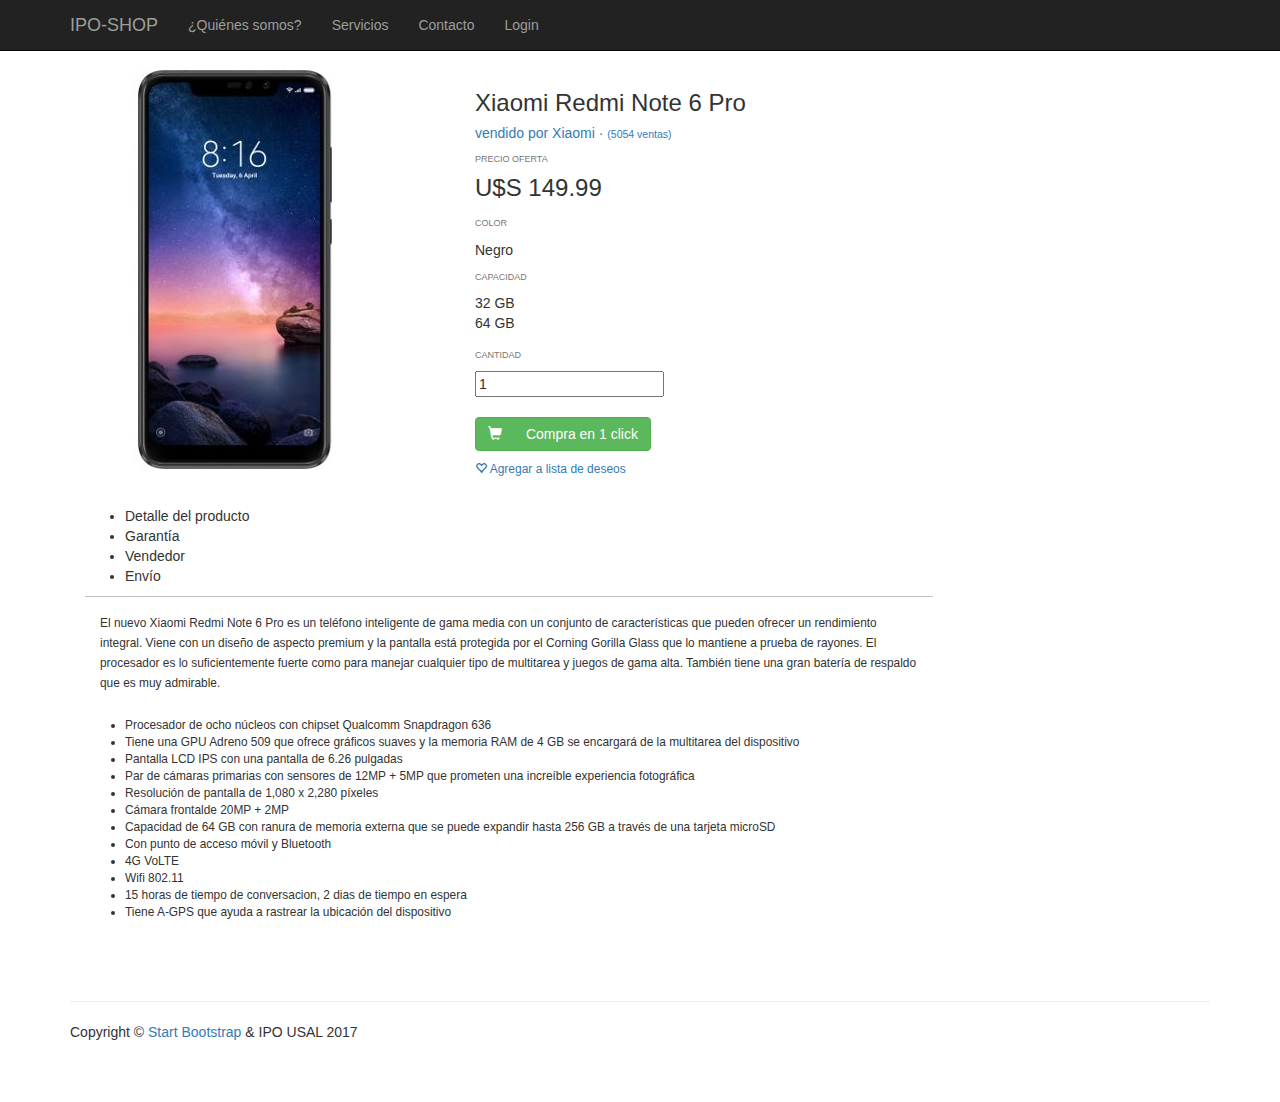
<file: producto4.html>
<!DOCTYPE html>
<html lang="en">

<head>
<!-- Hotjar Tracking Code for https://diegoppg98.github.io/example/ -->
<script>
    (function(h,o,t,j,a,r){
        h.hj=h.hj||function(){(h.hj.q=h.hj.q||[]).push(arguments)};
        h._hjSettings={hjid:1283620,hjsv:6};
        a=o.getElementsByTagName('head')[0];
        r=o.createElement('script');r.async=1;
        r.src=t+h._hjSettings.hjid+j+h._hjSettings.hjsv;
        a.appendChild(r);
    })(window,document,'https://static.hotjar.com/c/hotjar-','.js?sv=');
</script>

	
	
    <meta charset="utf-8">
    <meta http-equiv="X-UA-Compatible" content="IE=edge">
    <meta name="viewport" content="width=device-width, initial-scale=1">
    <meta name="description" content="">
    <meta name="author" content="">

    <title>IPO-SHOP</title>

    <!-- Bootstrap Core CSS -->
    <link href="css/bootstrap.min.css" rel="stylesheet">

    <!-- Custom CSS -->
    <link href="css/shop-homepage.css" rel="stylesheet">

    <!-- HTML5 Shim and Respond.js IE8 support of HTML5 elements and media queries -->
    <!-- WARNING: Respond.js doesn't work if you view the page via file:// -->
    <!--[if lt IE 9]>
        <script src="https://oss.maxcdn.com/libs/html5shiv/3.7.0/html5shiv.js"></script>
        <script src="https://oss.maxcdn.com/libs/respond.js/1.4.2/respond.min.js"></script>
    <![endif]-->
</head>

<body>

    <!-- Navigation -->
    <nav class="navbar navbar-inverse navbar-fixed-top" role="navigation">
        <div class="container">
            <!-- Brand and toggle get grouped for better mobile display -->
            <div class="navbar-header">
                <button type="button" class="navbar-toggle" data-toggle="collapse" data-target="#bs-example-navbar-collapse-1">
                    <span class="sr-only">Toggle navigation</span>
                    <span class="icon-bar"></span>
                    <span class="icon-bar"></span>
                    <span class="icon-bar"></span>
                </button>
                <a class="navbar-brand" href="index.html">IPO-SHOP</a>
            </div>
            <!-- Collect the nav links, forms, and other content for toggling -->
            <div class="collapse navbar-collapse" id="bs-example-navbar-collapse-1">
                <ul class="nav navbar-nav">
                    <li>
                        <a href="somos.html">¿Quiénes somos?</a>
                    </li>
                    <li>
                        <a href="servicios.html">Servicios</a>
                    </li>
                    <li>
                        <a href="contacto.html">Contacto</a>
                    </li>
                    <li>
    					<a href="login.html">Login</a>
                    </li>
                </ul>
            </div>
            <!-- /.navbar-collapse -->
        </div>
        <!-- /.container -->
    </nav>

    <!-- Page Content -->
    <div class="container">

        <div class="row">

            <div class="col-md-12">
				<div class="container">
	<div class="row">
   <div class="col-xs-4 item-photo">
                    <img style="max-width:100%;" src="Producto4.jpg" />
                </div>
                <div class="col-xs-5" style="border:0px solid gray">
                    <!-- Datos del vendedor y titulo del producto -->
                    <h3>Xiaomi Redmi Note 6 Pro</h3>    
                    <h5 style="color:#337ab7">vendido por <a href="#">Xiaomi</a> · <small style="color:#337ab7">(5054 ventas)</small></h5>

                    <!-- Precios -->
                    <h6 class="title-price"><small>PRECIO OFERTA</small></h6>
                    <h3 style="margin-top:0px;">U$S 149.99</h3>

                    <!-- Detalles especificos del producto -->
                    <div class="section">
                        <h6 class="title-attr" style="margin-top:15px;" ><small>COLOR</small></h6>                    
                        <div>
                        	<p>Negro</p>
                        </div>
                    </div>
                    <div class="section" style="padding-bottom:5px;">
                        <h6 class="title-attr"><small>CAPACIDAD</small></h6>                    
                        <div>
                            <div class="attr2">32 GB</div>
                            <div class="attr2">64 GB</div>
                        </div>
                    </div>   
                    <div class="section" style="padding-bottom:20px;">
                        <h6 class="title-attr"><small>CANTIDAD</small></h6>                    
                        <div>
                            <input value="1" />
                        </div>
                    </div>                

                    <!-- Botones de compra -->
                    <div class="section" style="padding-bottom:20px;">
                        <button class="btn btn-success" onclick="location.href = 'compra.html';"><span style="margin-right:20px" class="glyphicon glyphicon-shopping-cart" aria-hidden="true"></span> Compra en 1 click</button>
                        <h6><a href="#"><span class="glyphicon glyphicon-heart-empty" style="cursor:pointer;"></span> Agregar a lista de deseos</a></h6>
                    </div>                                        
                </div>                              

                <div class="col-xs-9">
                    <ul class="menu-items">
                        <li class="active">Detalle del producto</li>
                        <li>Garantía</li>
                        <li>Vendedor</li>
                        <li>Envío</li>
                    </ul>
                    <div style="width:100%;border-top:1px solid silver">
                        <p style="padding:15px;">
                            <small>
                            El nuevo Xiaomi Redmi Note 6 Pro es un teléfono inteligente de gama media con un conjunto de características que pueden ofrecer un rendimiento integral. Viene con un diseño de aspecto premium y la pantalla está protegida por el Corning Gorilla Glass que lo mantiene a prueba de rayones. El procesador es lo suficientemente fuerte como para manejar cualquier tipo de multitarea y juegos de gama alta. También tiene una gran batería de respaldo que es muy admirable. 
                            </small>
                        </p>
                        <small>
                        <ul>
                            <li>Procesador de ocho núcleos con chipset Qualcomm Snapdragon 636</li>
                            <li>Tiene una GPU Adreno 509 que ofrece gráficos suaves y la memoria RAM de 4 GB se encargará de la multitarea del dispositivo</li>
                            <li>Pantalla LCD IPS con una pantalla de 6.26 pulgadas</li>
                            <li>Par de cámaras primarias con sensores de 12MP + 5MP que prometen una increíble experiencia fotográfica</li>
                            <li>Resolución de pantalla de 1,080 x 2,280 píxeles</li>
                            <li>Cámara frontalde 20MP + 2MP</li>
                            <li>Capacidad de 64 GB con ranura de memoria externa que se puede expandir hasta 256 GB a través de una tarjeta microSD</li>
                            <li>Con punto de acceso móvil y Bluetooth</li>
                            <li>4G VoLTE</li>
                            <li>Wifi 802.11</li>
                            <li>15 horas de tiempo de conversacion, 2 dias de tiempo en espera</li>
                            <li>Tiene A-GPS que ayuda a rastrear la ubicación del dispositivo</li>
                        </ul>  
                        </small>
                    </div>
                </div>		
	</div>
</div>
            </div>

        </div>

    </div>
    <!-- /.container -->

    <div class="container">

        <!-- Footer -->
        <footer>
            <div class="row">
                <div class="col-lg-12">
                <hr>
                    <p>Copyright &copy; <a href="http://startbootstrap.com/">Start Bootstrap</a> & IPO USAL 2017</p>
                </div>
            </div>
        </footer>

    </div>
    <!-- /.container -->

    <!-- jQuery -->
    <script src="js/jquery.js"></script>

    <!-- Bootstrap Core JavaScript -->
    <script src="js/bootstrap.min.js"></script>

</body>

</html>
</file>
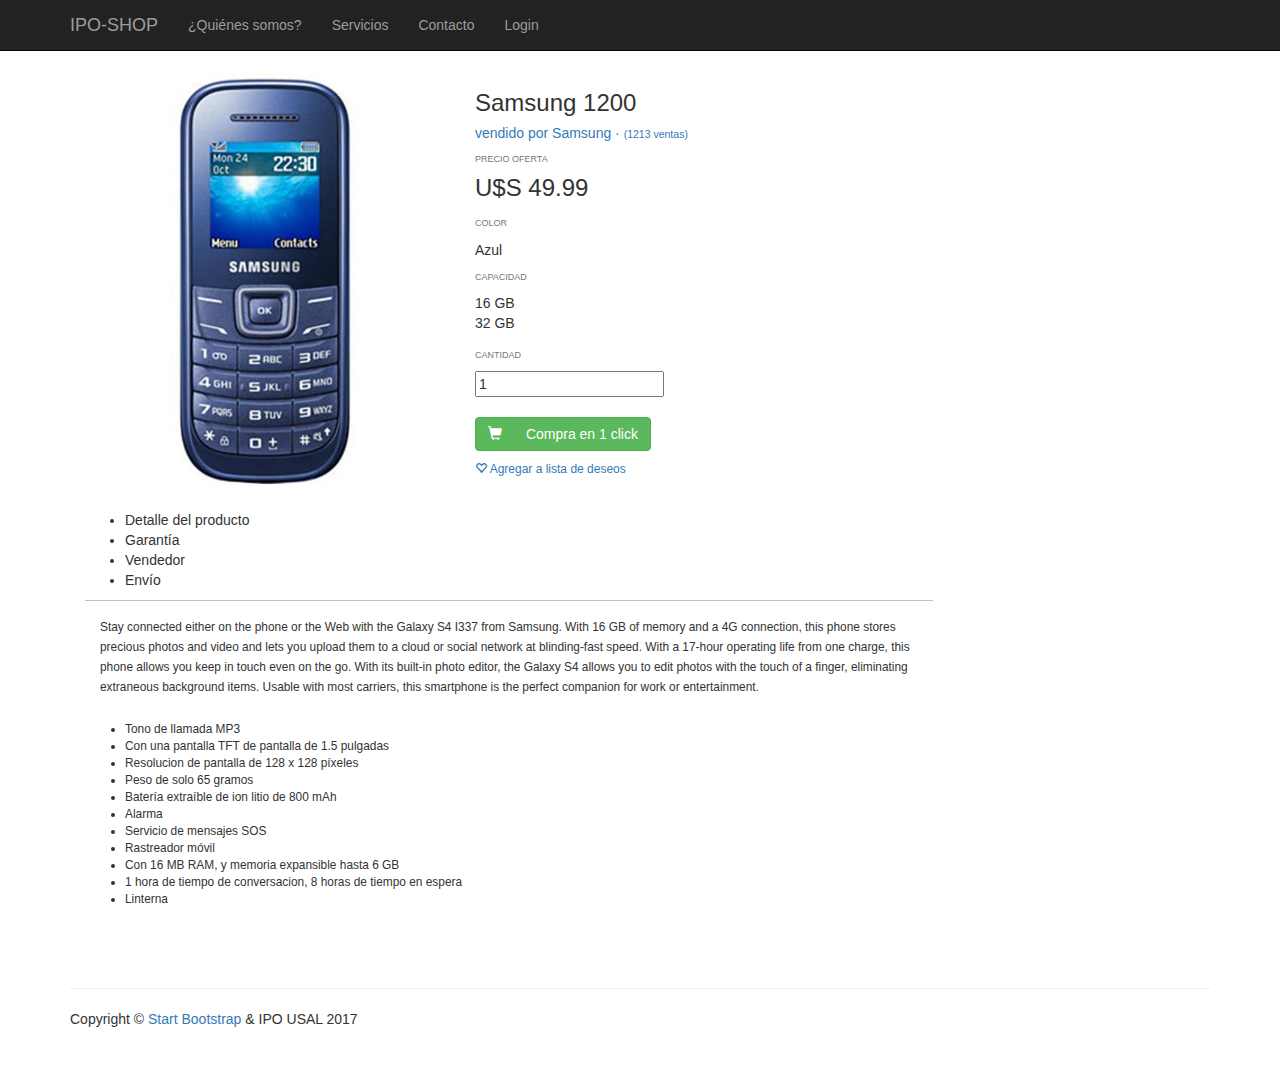
<file: producto5.html>
<!DOCTYPE html>
<html lang="en">

<head>
<!-- Hotjar Tracking Code for https://diegoppg98.github.io/example/ -->
<script>
    (function(h,o,t,j,a,r){
        h.hj=h.hj||function(){(h.hj.q=h.hj.q||[]).push(arguments)};
        h._hjSettings={hjid:1283620,hjsv:6};
        a=o.getElementsByTagName('head')[0];
        r=o.createElement('script');r.async=1;
        r.src=t+h._hjSettings.hjid+j+h._hjSettings.hjsv;
        a.appendChild(r);
    })(window,document,'https://static.hotjar.com/c/hotjar-','.js?sv=');
</script>

	
	
    <meta charset="utf-8">
    <meta http-equiv="X-UA-Compatible" content="IE=edge">
    <meta name="viewport" content="width=device-width, initial-scale=1">
    <meta name="description" content="">
    <meta name="author" content="">

    <title>IPO-SHOP</title>

    <!-- Bootstrap Core CSS -->
    <link href="css/bootstrap.min.css" rel="stylesheet">

    <!-- Custom CSS -->
    <link href="css/shop-homepage.css" rel="stylesheet">

    <!-- HTML5 Shim and Respond.js IE8 support of HTML5 elements and media queries -->
    <!-- WARNING: Respond.js doesn't work if you view the page via file:// -->
    <!--[if lt IE 9]>
        <script src="https://oss.maxcdn.com/libs/html5shiv/3.7.0/html5shiv.js"></script>
        <script src="https://oss.maxcdn.com/libs/respond.js/1.4.2/respond.min.js"></script>
    <![endif]-->

</head>

<body>

    <!-- Navigation -->
    <nav class="navbar navbar-inverse navbar-fixed-top" role="navigation">
        <div class="container">
            <!-- Brand and toggle get grouped for better mobile display -->
            <div class="navbar-header">
                <button type="button" class="navbar-toggle" data-toggle="collapse" data-target="#bs-example-navbar-collapse-1">
                    <span class="sr-only">Toggle navigation</span>
                    <span class="icon-bar"></span>
                    <span class="icon-bar"></span>
                    <span class="icon-bar"></span>
                </button>
                <a class="navbar-brand" href="index.html">IPO-SHOP</a>
            </div>
            <!-- Collect the nav links, forms, and other content for toggling -->
            <div class="collapse navbar-collapse" id="bs-example-navbar-collapse-1">
                <ul class="nav navbar-nav">
                    <li>
                        <a href="somos.html">¿Quiénes somos?</a>
                    </li>
                    <li>
                        <a href="servicios.html">Servicios</a>
                    </li>
                    <li>
                        <a href="contacto.html">Contacto</a>
                    </li>
                    <li>
    					<a href="login.html">Login</a>
                    </li>
                </ul>
            </div>
            <!-- /.navbar-collapse -->
        </div>
        <!-- /.container -->
    </nav>

    <!-- Page Content -->
    <div class="container">

        <div class="row">

            <div class="col-md-12">
				<div class="container">
	<div class="row">
   <div class="col-xs-4 item-photo">
                    <img style="max-width:100%;" src="Producto5.jpg" />
                </div>
                <div class="col-xs-5" style="border:0px solid gray">
                    <!-- Datos del vendedor y titulo del producto -->
                    <h3>Samsung 1200</h3>    
                    <h5 style="color:#337ab7">vendido por <a href="#">Samsung</a> · <small style="color:#337ab7">(1213 ventas)</small></h5>

                    <!-- Precios -->
                    <h6 class="title-price"><small>PRECIO OFERTA</small></h6>
                    <h3 style="margin-top:0px;">U$S 49.99</h3>

                    <!-- Detalles especificos del producto -->
                    <div class="section">
                        <h6 class="title-attr" style="margin-top:15px;" ><small>COLOR</small></h6>                    
                        <div>
                        	<p>Azul</p>
                        </div>
                    </div>
                    <div class="section" style="padding-bottom:5px;">
                        <h6 class="title-attr"><small>CAPACIDAD</small></h6>                    
                        <div>
                            <div class="attr2">16 GB</div>
                            <div class="attr2">32 GB</div>
                        </div>
                    </div>   
                    <div class="section" style="padding-bottom:20px;">
                        <h6 class="title-attr"><small>CANTIDAD</small></h6>                    
                        <div>
                            <input value="1" />
                        </div>
                    </div>                

                    <!-- Botones de compra -->
                    <div class="section" style="padding-bottom:20px;">
                        <button class="btn btn-success" onclick="location.href = 'compra.html';"><span style="margin-right:20px" class="glyphicon glyphicon-shopping-cart" aria-hidden="true"></span> Compra en 1 click</button>
                        <h6><a href="#"><span class="glyphicon glyphicon-heart-empty" style="cursor:pointer;"></span> Agregar a lista de deseos</a></h6>
                    </div>                                        
                </div>                              

                <div class="col-xs-9">
                    <ul class="menu-items">
                        <li class="active">Detalle del producto</li>
                        <li>Garantía</li>
                        <li>Vendedor</li>
                        <li>Envío</li>
                    </ul>
                    <div style="width:100%;border-top:1px solid silver">
                        <p style="padding:15px;">
                            <small>
                            Stay connected either on the phone or the Web with the Galaxy S4 I337 from Samsung. With 16 GB of memory and a 4G connection, this phone stores precious photos and video and lets you upload them to a cloud or social network at blinding-fast speed. With a 17-hour operating life from one charge, this phone allows you keep in touch even on the go. 

                            With its built-in photo editor, the Galaxy S4 allows you to edit photos with the touch of a finger, eliminating extraneous background items. Usable with most carriers, this smartphone is the perfect companion for work or entertainment.
                            </small>
                        </p>
                        <small>
                        <ul>
                            <li>Tono de llamada MP3</li>
                            <li>Con una pantalla TFT de pantalla de 1.5 pulgadas</li>
                            <li>Resolucion de pantalla de 128 x 128 píxeles</li>
                            <li>Peso de solo 65 gramos</li>
                            <li>Batería extraíble de ion litio de 800 mAh</li>
                            <li>Alarma</li>
                            <li>Servicio de mensajes SOS</li>
                            <li>Rastreador móvil</li>
                            <li>Con 16 MB RAM, y memoria expansible hasta 6 GB</li>
                            <li>1 hora de tiempo de conversacion, 8 horas de tiempo en espera</li>
                            <li>Linterna</li>
                        </ul>  
                        </small>
                    </div>
                </div>		
	</div>
</div>
            </div>

        </div>

    </div>
    <!-- /.container -->

    <div class="container">

        <!-- Footer -->
        <footer>
            <div class="row">
                <div class="col-lg-12">
                <hr>
                    <p>Copyright &copy; <a href="http://startbootstrap.com/">Start Bootstrap</a> & IPO USAL 2017</p>
                </div>
            </div>
        </footer>

    </div>
    <!-- /.container -->

    <!-- jQuery -->
    <script src="js/jquery.js"></script>

    <!-- Bootstrap Core JavaScript -->
    <script src="js/bootstrap.min.js"></script>

</body>

</html>
</file>
<file: css/shop-homepage.css>
/*!
 * Start Bootstrap - Shop Homepage (http://startbootstrap.com/)
 * Copyright 2013-2016 Start Bootstrap
 * Licensed under MIT (https://github.com/BlackrockDigital/startbootstrap/blob/gh-pages/LICENSE)
 */

body {
    padding-top: 70px; /* Required padding for .navbar-fixed-top. Remove if using .navbar-static-top. Change if height of navigation changes. */
}

.slide-image {
    
}

.carousel-holder {
    margin-bottom: 30px;
}

.carousel-control,
.item {
    border-radius: 4px;
}

.caption {
    height: 130px;
    overflow: hidden;
}

.caption h4 {
    white-space: nowrap;
}

.thumbnail img {
    width: 100px;
    height: 130px;
}

.ratings {
    padding-right: 10px;
    padding-left: 10px;
    color: #d17581;
}

.thumbnail {
    padding: 0;
}

.thumbnail .caption-full {
    padding: 9px;
    color: #4040ff;
}

footer {
    margin: 50px 0;
}

blockquote{
    border-left:none
}

.quote-badge{
    background-color: rgba(0, 0, 0, 0.2);   
}

.quote-box{
    
    overflow: hidden;
    margin-top: -50px;
    padding-top: -100px;
    border-radius: 17px;
    background-color: #4ADFCC;
    margin-top: 25px;
    color:white;
    width: 325px;
    box-shadow: 2px 2px 2px 2px #E0E0E0;
    
}

.quotation-mark{
    
    margin-top: -10px;
    font-weight: bold;
    font-size:100px;
    color:white;
    font-family: "Helvetica", Sans, Serif;
    
}

.quote-text{
    
    font-size: 19px;
    margin-top: -65px;
}

.profile{
	margin-top: 25px;
}
.profile h1{
	font-weight: normal;
	font-size: 20px;
	margin:10px 0 0 0;
}
.profile h2{
	font-size: 14px;
	font-weight: lighter;
	margin-top: 5px;
}
.profile .img-box{
	opacity: 1;
	display: block;
	position: relative;
}
.profile .img-box:after{
	content:"";
	opacity: 0;
	background-color: rgba(0, 0, 0, 0.75);
	position: absolute;
	right: 0;
	left: 0;
	top: 0;
	bottom: 0;
}
.img-box ul{
	position: absolute;
	z-index: 2;
	bottom: 50px;
	text-align: center;
	width: 100%;
	padding-left: 0px;
	height: 0px;
	margin:0px;
	opacity: 0;
}
.profile .img-box:after, .img-box ul, .img-box ul li{
	-webkit-transition: all 0.5s ease-in-out 0s;
    -moz-transition: all 0.5s ease-in-out 0s;
    transition: all 0.5s ease-in-out 0s;
}
.img-box ul i{
	font-size: 20px;
	letter-spacing: 10px;
}
.img-box ul li{
	width: 30px;
    height: 30px;
    text-align: center;
    border: 1px solid #25c4c1;
    margin: 2px;
    padding: 5px;
	display: inline-block;
}
.img-box a{
	color:#fff;
}
.img-box:hover:after{
	opacity: 1;
}
.img-box:hover ul{
	opacity: 1;
}
.img-box ul a{
	-webkit-transition: all 0.3s ease-in-out 0s;
	-moz-transition: all 0.3s ease-in-out 0s;
	transition: all 0.3s ease-in-out 0s;
}
.img-box a:hover li{
	border-color: #fff;
	color: #25c4c1;
}
</file>
